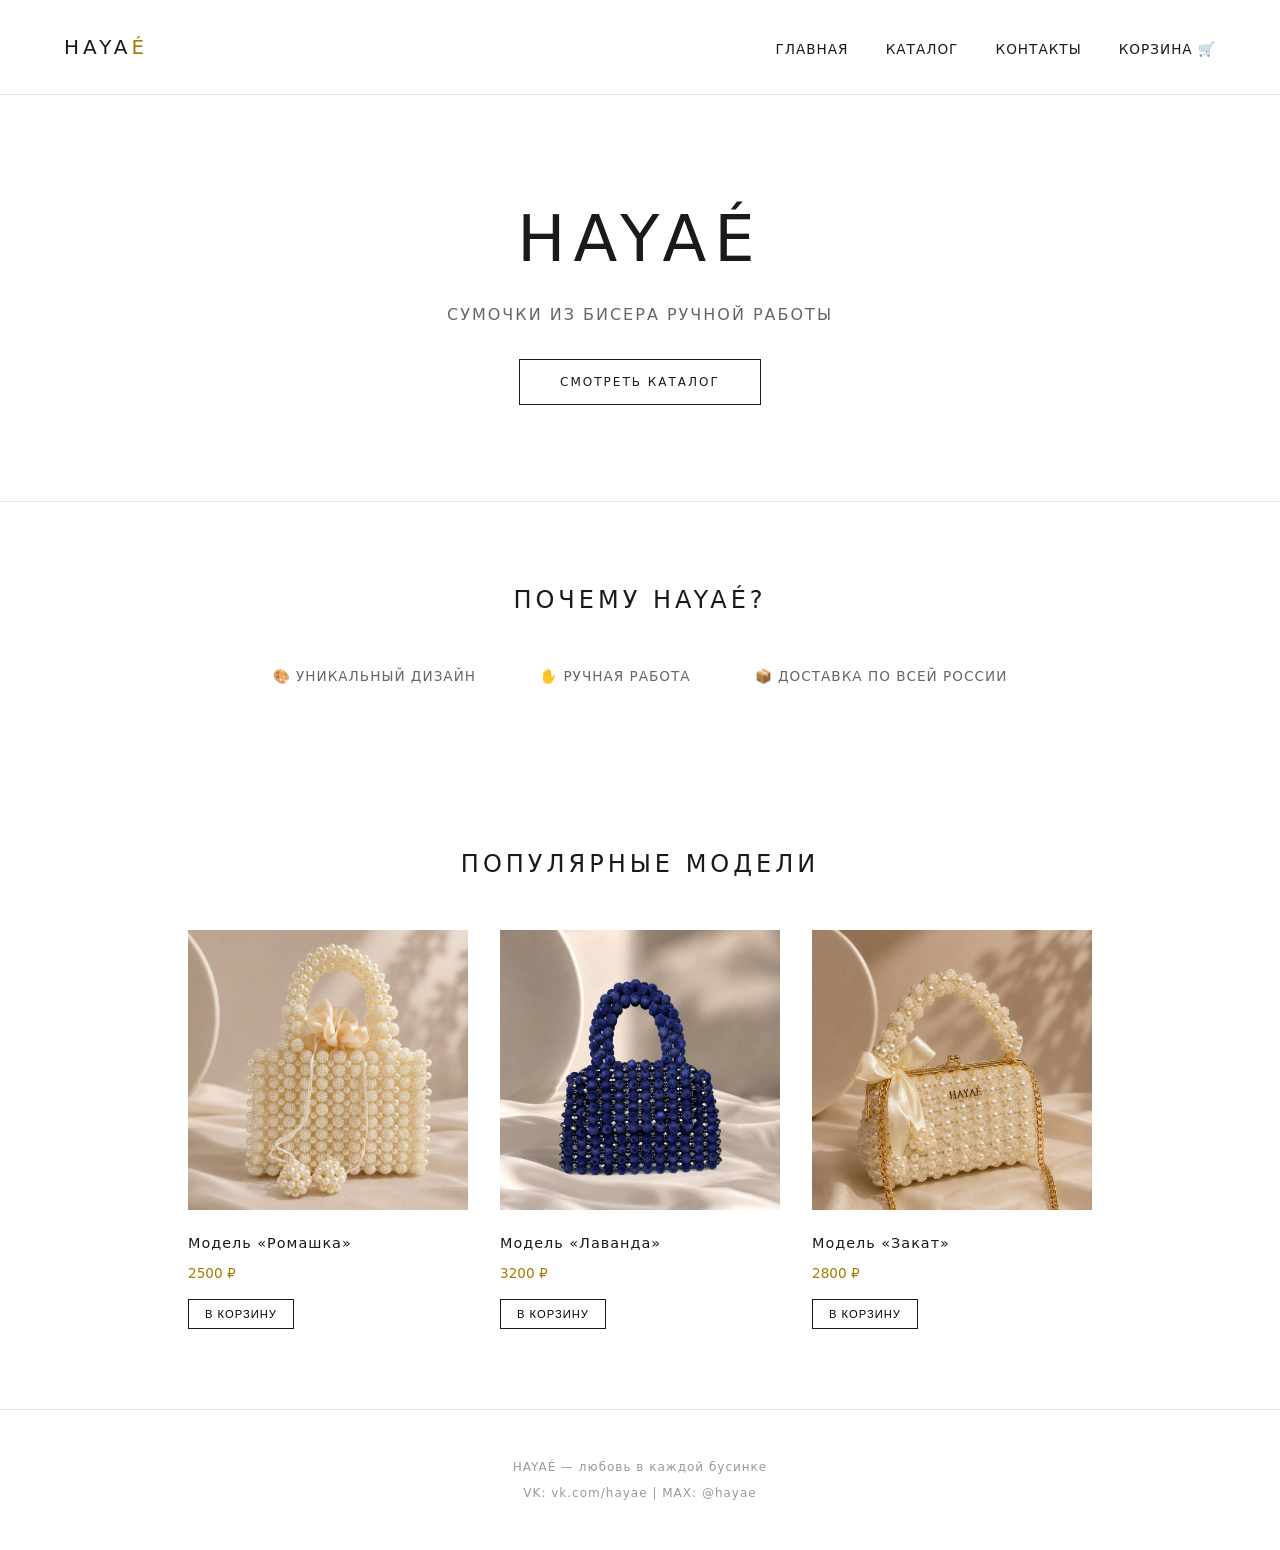
<file: frontend/index.html>
<!DOCTYPE html>
<html lang="ru">
<head>
    <meta charset="UTF-8">
    <meta name="viewport" content="width=device-width, initial-scale=1.0">
    <title>HAYAÉ — сумки из бисера ручной работы</title>
    <link rel="stylesheet" href="style.css">
</head>
<body>

<header>
    <div class="logo">HAYA<span class="accent">É</span></div>
    <nav>
        <a href="index.html">Главная</a>
        <a href="catalog.html">Каталог</a>
        <a href="contacts.html">Контакты</a>
        <a href="cart.html">Корзина 🛒</a>
    </nav>
</header>

<main>
    <section class="hero">
        <h1>HAYAÉ</h1>
        <p>Сумочки из бисера ручной работы</p>
        <a href="catalog.html" class="btn">Смотреть каталог</a>
    </section>

    <section class="advantages">
        <h2>Почему HAYAÉ?</h2>
        <div class="adv-grid">
            <div>🎨 Уникальный дизайн</div>
            <div>✋ Ручная работа</div>
            <div>📦 Доставка по всей России</div>
        </div>
    </section>

    <section class="popular">
        <h2>Популярные модели</h2>
        <div class="product-grid" id="popular-grid"></div>
    </section>
</main>

<footer>
    <p>HAYAÉ — любовь в каждой бусинке</p>
    <p>VK: vk.com/hayae | MAX: @hayae</p>
</footer>

<div id="toast-container" class="toast-container"></div>
<script src="script.js"></script>
</body>
</html>
</file>
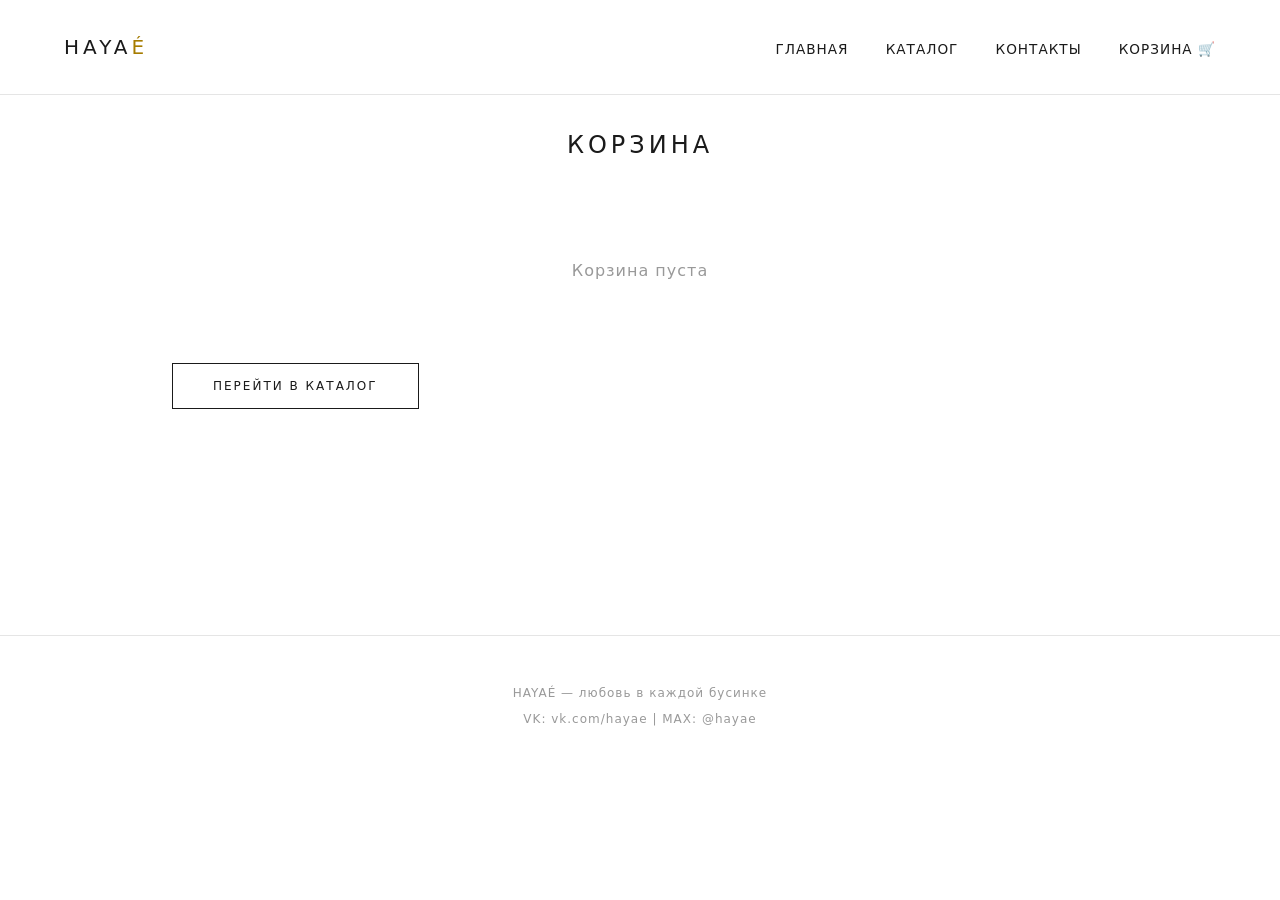
<file: frontend/cart.html>
<!DOCTYPE html>
<html lang="ru">
<head>
    <meta charset="UTF-8">
    <meta name="viewport" content="width=device-width, initial-scale=1.0">
    <title>Корзина — HAYAÉ</title>
    <link rel="stylesheet" href="style.css">
</head>
<body>

<header>
    <div class="logo">HAYA<span class="accent">É</span></div>
    <nav>
        <a href="index.html">Главная</a>
        <a href="catalog.html">Каталог</a>
        <a href="contacts.html">Контакты</a>
        <a href="cart.html">Корзина 🛒</a>
    </nav>
</header>

<main>
    <section class="cart-section">
        <h2>КОРЗИНА</h2>
        <div id="cart-items" class="cart-items"></div>
        <div id="cart-total" class="cart-total"></div>
        <div id="cart-actions" class="cart-actions"></div>
    </section>
</main>

<footer>
    <p>HAYAÉ — любовь в каждой бусинке</p>
    <p>VK: vk.com/hayae | MAX: @hayae</p>
</footer>

<script src="cart.js"></script>
</body>
</html>
</file>
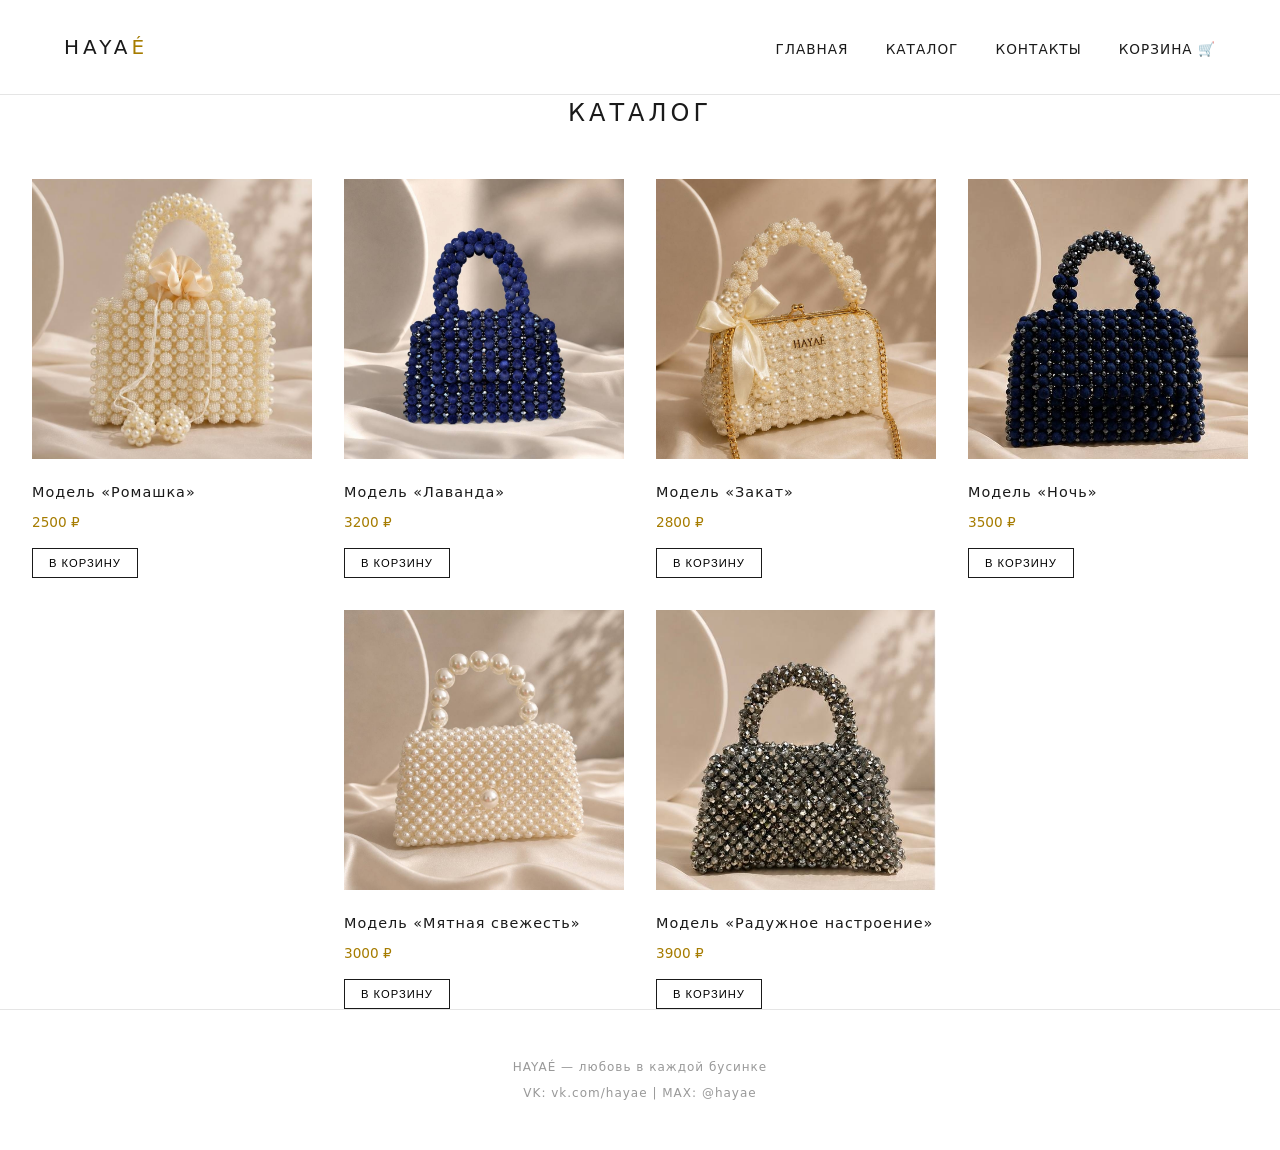
<file: frontend/catalog.html>
<!DOCTYPE html>
<html lang="ru">
<head>
    <meta charset="UTF-8">
    <meta name="viewport" content="width=device-width, initial-scale=1.0">
    <title>Каталог — HAYAÉ</title>
    <link rel="stylesheet" href="style.css">
</head>
<body>

<header>
    <div class="logo">HAYA<span class="accent">É</span></div>
    <nav>
        <a href="index.html">Главная</a>
        <a href="catalog.html">Каталог</a>
        <a href="contacts.html">Контакты</a>
        <a href="cart.html">Корзина 🛒</a>
    </nav>
</header>

<main>
    <section class="catalog">
        <h2>КАТАЛОГ</h2>
        <div class="product-grid" id="catalog-grid"></div>
    </section>
</main>

<footer>
    <p>HAYAÉ — любовь в каждой бусинке</p>
    <p>VK: vk.com/hayae | MAX: @hayae</p>
</footer>

<div id="toast-container" class="toast-container"></div>
<script src="catalog.js"></script>
</body>
</html>
</file>
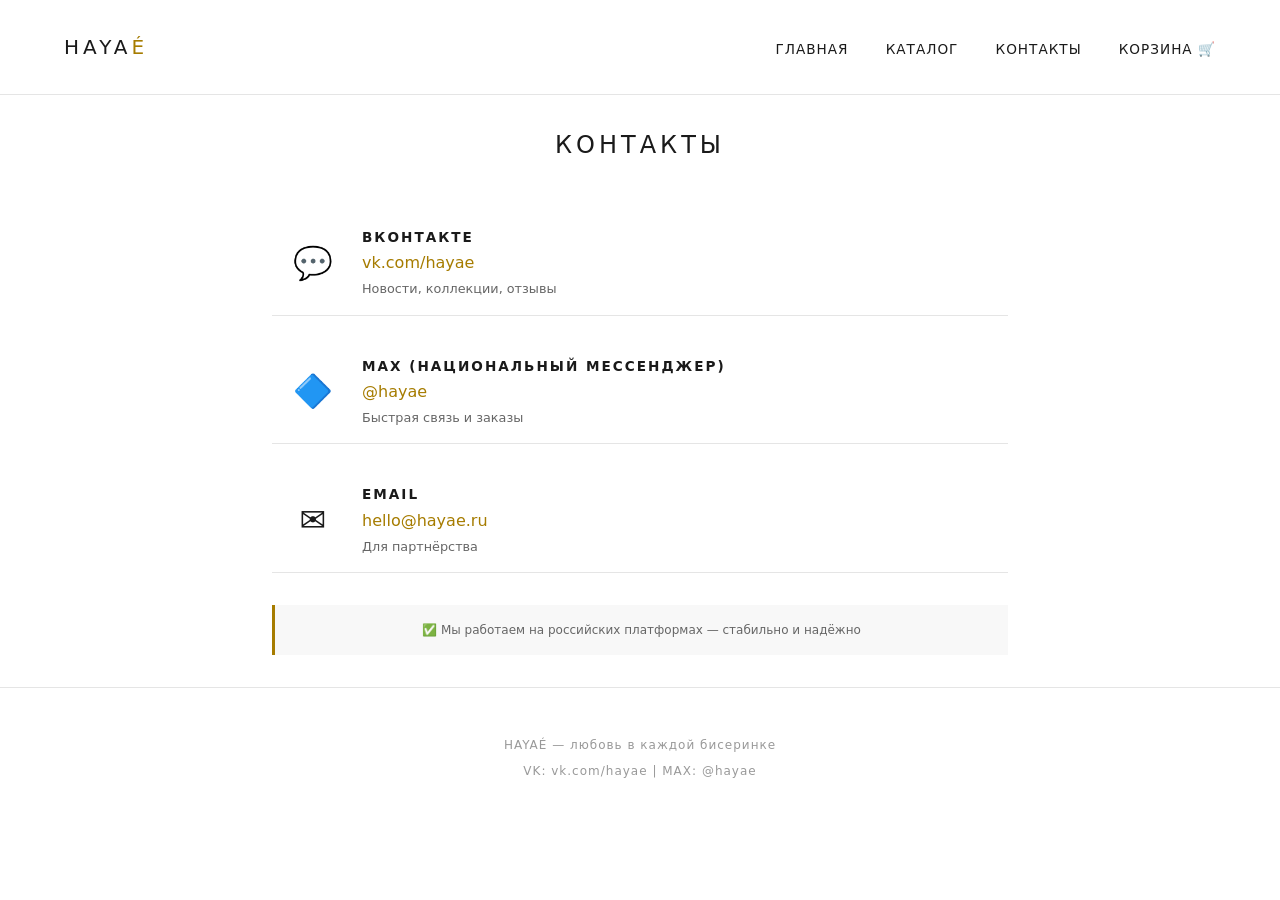
<file: frontend/contacts.html>
<!DOCTYPE html>
<html lang="ru">
<head>
    <meta charset="UTF-8">
    <meta name="viewport" content="width=device-width, initial-scale=1.0">
    <title>Контакты — HAYAÉ</title>
    <link rel="stylesheet" href="style.css">
</head>
<body>

<header>
    <div class="logo">HAYA<span class="accent">É</span></div>
    <nav>
        <a href="index.html">Главная</a>
        <a href="catalog.html">Каталог</a>
        <a href="contacts.html">Контакты</a>
        <a href="cart.html">Корзина 🛒</a>
    </nav>
</header>

<main>
    <section class="contacts-section">
        <h2>КОНТАКТЫ</h2>
        
        <div class="contacts-container">
            <div class="contact-item">
                <div class="contact-icon">💬</div>
                <div class="contact-info">
                    <h3>ВКонтакте</h3>
                    <a href="https://vk.com/hayae" target="_blank">vk.com/hayae</a>
                    <p>Новости, коллекции, отзывы</p>
                </div>
            </div>
            
            <div class="contact-item">
                <div class="contact-icon">🔷</div>
                <div class="contact-info">
                    <h3>MAX (национальный мессенджер)</h3>
                    <a href="https://max.ru/hayae" target="_blank">@hayae</a>
                    <p>Быстрая связь и заказы</p>
                </div>
            </div>
            
            <div class="contact-item">
                <div class="contact-icon">✉️</div>
                <div class="contact-info">
                    <h3>Email</h3>
                    <a href="mailto:hello@hayae.ru">hello@hayae.ru</a>
                    <p>Для партнёрства</p>
                </div>
            </div>
        </div>
        
        <div class="warning-note">
            <p>✅ Мы работаем на российских платформах — стабильно и надёжно</p>
        </div>
    </section>
</main>

<footer>
    <p>HAYAÉ — любовь в каждой бисеринке</p>
    <p>VK: vk.com/hayae | MAX: @hayae</p>
</footer>

</body>
</html>
</file>
<file: frontend/style.css>
* {
    margin: 0;
    padding: 0;
    box-sizing: border-box;
}

body {
    font-family: 'Inter', system-ui, -apple-system, 'Segoe UI', Roboto, Helvetica, sans-serif;
    background-color: #FFFFFF;
    color: #1A1A1A;
    line-height: 1.5;
    font-weight: 400;
}

/* Шапка */
header {
    display: flex;
    justify-content: space-between;
    align-items: baseline;
    padding: 2rem 5%;
    max-width: 1400px;
    margin: 0 auto;
    width: 100%;
    border-bottom: 1px solid #E5E5E5;
}

.logo {
    font-size: 1.25rem;
    letter-spacing: 4px;
    font-weight: 500;
    color: #1A1A1A;
    text-decoration: none;
}

.accent {
    color: #A67C00;
    font-weight: 400;
}

nav a {
    margin-left: 2rem;
    text-decoration: none;
    color: #1A1A1A;
    font-size: 0.85rem;
    letter-spacing: 1px;
    text-transform: uppercase;
    font-weight: 400;
    transition: color 0.2s ease;
}

nav a:hover {
    color: #A67C00;
}

/* Герой (главный блок) */
.hero {
    text-align: center;
    padding: 6rem 2rem;
    background-color: #FFFFFF;
    border-bottom: 1px solid #E5E5E5;
}

.hero h1 {
    font-size: 4rem;
    font-weight: 400;
    letter-spacing: 8px;
    color: #1A1A1A;
    margin-bottom: 1rem;
}

.hero p {
    font-size: 1rem;
    color: #666666;
    letter-spacing: 2px;
    text-transform: uppercase;
    margin-bottom: 2rem;
}

.btn {
    display: inline-block;
    background: none;
    border: 1px solid #1A1A1A;
    padding: 0.8rem 2.5rem;
    color: #1A1A1A;
    text-decoration: none;
    font-size: 0.75rem;
    letter-spacing: 2px;
    text-transform: uppercase;
    transition: all 0.3s ease;
}

.btn:hover {
    background-color: #1A1A1A;
    color: #FFFFFF;
}

/* Секции */
.advantages, .popular {
    padding: 5rem 2rem;
    max-width: 1200px;
    margin: 0 auto;
}

h2 {
    font-size: 1.5rem;
    font-weight: 400;
    letter-spacing: 4px;
    text-align: center;
    margin-bottom: 3rem;
    color: #1A1A1A;
    text-transform: uppercase;
}

/* Сетка преимуществ */
.adv-grid {
    display: flex;
    justify-content: center;
    gap: 4rem;
    flex-wrap: wrap;
}

.adv-grid div {
    text-align: center;
    font-size: 0.85rem;
    letter-spacing: 1px;
    text-transform: uppercase;
    color: #666666;
}

/* Сетка товаров */
.product-grid {
    display: flex;
    flex-wrap: wrap;
    justify-content: center;
    gap: 2rem;
}

.product-card {
    width: 280px;
    background: #FFFFFF;
    text-align: left;
}

.product-card img {
    width: 100%;
    aspect-ratio: 1 / 1;
    background-color: #F5F5F5;
    object-fit: cover;
    margin-bottom: 1rem;
}

.product-card h3 {
    font-size: 0.9rem;
    font-weight: 400;
    letter-spacing: 1px;
    margin-bottom: 0.5rem;
}

.product-card p {
    font-size: 0.85rem;
    color: #A67C00;
    margin-bottom: 1rem;
}

.product-card button {
    background: none;
    border: 1px solid #1A1A1A;
    padding: 0.5rem 1rem;
    font-size: 0.7rem;
    letter-spacing: 1px;
    text-transform: uppercase;
    cursor: pointer;
    transition: all 0.2s ease;
}

.product-card button:hover {
    background: #1A1A1A;
    color: #FFFFFF;
}

/* Футер */
footer {
    text-align: center;
    padding: 3rem 2rem;
    border-top: 1px solid #E5E5E5;
    font-size: 0.75rem;
    color: #999999;
    letter-spacing: 1px;
}

footer p:first-child {
    margin-bottom: 0.5rem;
}

/* Стили для корзины */
.cart-section {
    max-width: 1000px;
    margin: 0 auto;
    padding: 2rem;
    min-height: 60vh;
}

.cart-items {
    margin-bottom: 2rem;
}

.cart-item {
    display: flex;
    justify-content: space-between;
    align-items: center;
    padding: 1rem 0;
    border-bottom: 1px solid #E5E5E5;
    flex-wrap: wrap;
    gap: 1rem;
}

.cart-item-info {
    flex: 2;
    min-width: 150px;
}

.cart-item-name {
    font-weight: 500;
    letter-spacing: 0.5px;
}

.cart-item-price {
    font-size: 0.85rem;
    color: #A67C00;
    margin-top: 0.25rem;
}

.cart-item-actions {
    display: flex;
    align-items: center;
    gap: 0.75rem;
}

.qty-btn {
    background: none;
    border: 1px solid #1A1A1A;
    width: 28px;
    height: 28px;
    cursor: pointer;
    font-size: 1rem;
    transition: all 0.2s;
}

.qty-btn:hover {
    background: #1A1A1A;
    color: white;
}

.cart-item-qty {
    min-width: 30px;
    text-align: center;
}

.remove-btn {
    background: none;
    border: none;
    color: #999;
    cursor: pointer;
    font-size: 0.7rem;
    letter-spacing: 1px;
    text-transform: uppercase;
}

.remove-btn:hover {
    color: #1A1A1A;
}

.cart-item-total {
    min-width: 80px;
    text-align: right;
    font-weight: 500;
}

.cart-total-sum {
    font-size: 1.25rem;
    letter-spacing: 2px;
    text-align: right;
    padding: 1rem 0;
    border-top: 2px solid #1A1A1A;
    margin-top: 1rem;
}

.cart-actions {
    display: flex;
    justify-content: space-between;
    gap: 1rem;
    margin-top: 1rem;
    flex-wrap: wrap;
}

.btn-primary {
    background: #1A1A1A;
    color: white;
    border: none;
}

.btn-primary:hover {
    background: #A67C00;
    color: #1A1A1A;
}

.empty-cart {
    text-align: center;
    padding: 3rem;
    color: #999;
    letter-spacing: 1px;
}
.checkout-section {
    max-width: 800px;
    margin: 0 auto;
    padding: 2rem;
    min-height: 60vh;
}

.checkout-container {
    background: #FFFFFF;
    padding: 2rem;
}

.form-group {
    margin-bottom: 1.5rem;
}
/* ===== СТРАНИЦА ОФОРМЛЕНИЯ ЗАКАЗА (недостающие стили) ===== */
.form-group label {
    display: block;
    margin-bottom: 0.5rem;
    font-size: 0.8rem;
    letter-spacing: 1px;
    text-transform: uppercase;
    color: #666;
}

.form-group input,
.form-group textarea {
    width: 100%;
    padding: 0.75rem;
    border: 1px solid #E5E5E5;
    font-family: inherit;
    font-size: 0.9rem;
    transition: border-color 0.2s;
}

.form-group input:focus,
.form-group textarea:focus {
    outline: none;
    border-color: #A67C00;
}

.order-summary {
    margin: 2rem 0;
    padding: 1.5rem;
    background: #F8F8F8;
}

.order-summary h3 {
    font-size: 0.9rem;
    letter-spacing: 2px;
    margin-bottom: 1rem;
    text-transform: uppercase;
}

.order-item {
    display: flex;
    justify-content: space-between;
    padding: 0.5rem 0;
    border-bottom: 1px solid #E5E5E5;
    font-size: 0.85rem;
}

.order-total {
    margin-top: 1rem;
    padding-top: 1rem;
    font-weight: 600;
    text-align: right;
    border-top: 2px solid #1A1A1A;
}
/* Адаптив */
@media (max-width: 700px) {
    header {
        flex-direction: column;
        align-items: center;
        gap: 1rem;
    }
    nav a {
        margin: 0 1rem;
    }
    .hero h1 {
        font-size: 2.5rem;
        letter-spacing: 4px;
    }
}

.contacts-section {
    max-width: 800px;
    margin: 0 auto;
    padding: 2rem;
    min-height: 60vh;
}

.contacts-container {
    display: flex;
    flex-direction: column;
    gap: 1.5rem;
}

.contact-item {
    display: flex;
    align-items: center;
    gap: 1.5rem;
    padding: 1rem;
    border-bottom: 1px solid #E5E5E5;
}

.contact-icon {
    font-size: 2rem;
    min-width: 50px;
    text-align: center;
}

.contact-info h3 {
    font-size: 0.85rem;
    letter-spacing: 2px;
    text-transform: uppercase;
    margin-bottom: 0.25rem;
}

.contact-info a {
    color: #A67C00;
    text-decoration: none;
    font-size: 1rem;
}

.contact-info a:hover {
    text-decoration: underline;
}

.contact-info p {
    font-size: 0.8rem;
    color: #666;
    margin-top: 0.25rem;
}

.warning-note {
    margin-top: 2rem;
    padding: 1rem;
    background-color: #F8F8F8;
    border-left: 3px solid #A67C00;
    font-size: 0.75rem;
    color: #666;
    text-align: center;
}

.toast-container {
    position: fixed;
    top: 20px;
    right: 20px;
    z-index: 9999;
    display: flex;
    flex-direction: column;
    gap: 10px;
}

.toast {
    background: #2c3e50;
    color: #fff;
    padding: 12px 24px;
    border-radius: 8px;
    font-size: 14px;
    font-family: inherit;
    box-shadow: 0 4px 12px rgba(0,0,0,0.15);
    opacity: 0;
    transform: translateX(100%);
    transition: opacity 0.3s ease, transform 0.3s ease;
}

.toast.show {
    opacity: 1;
    transform: translateX(0);
}
</file>
